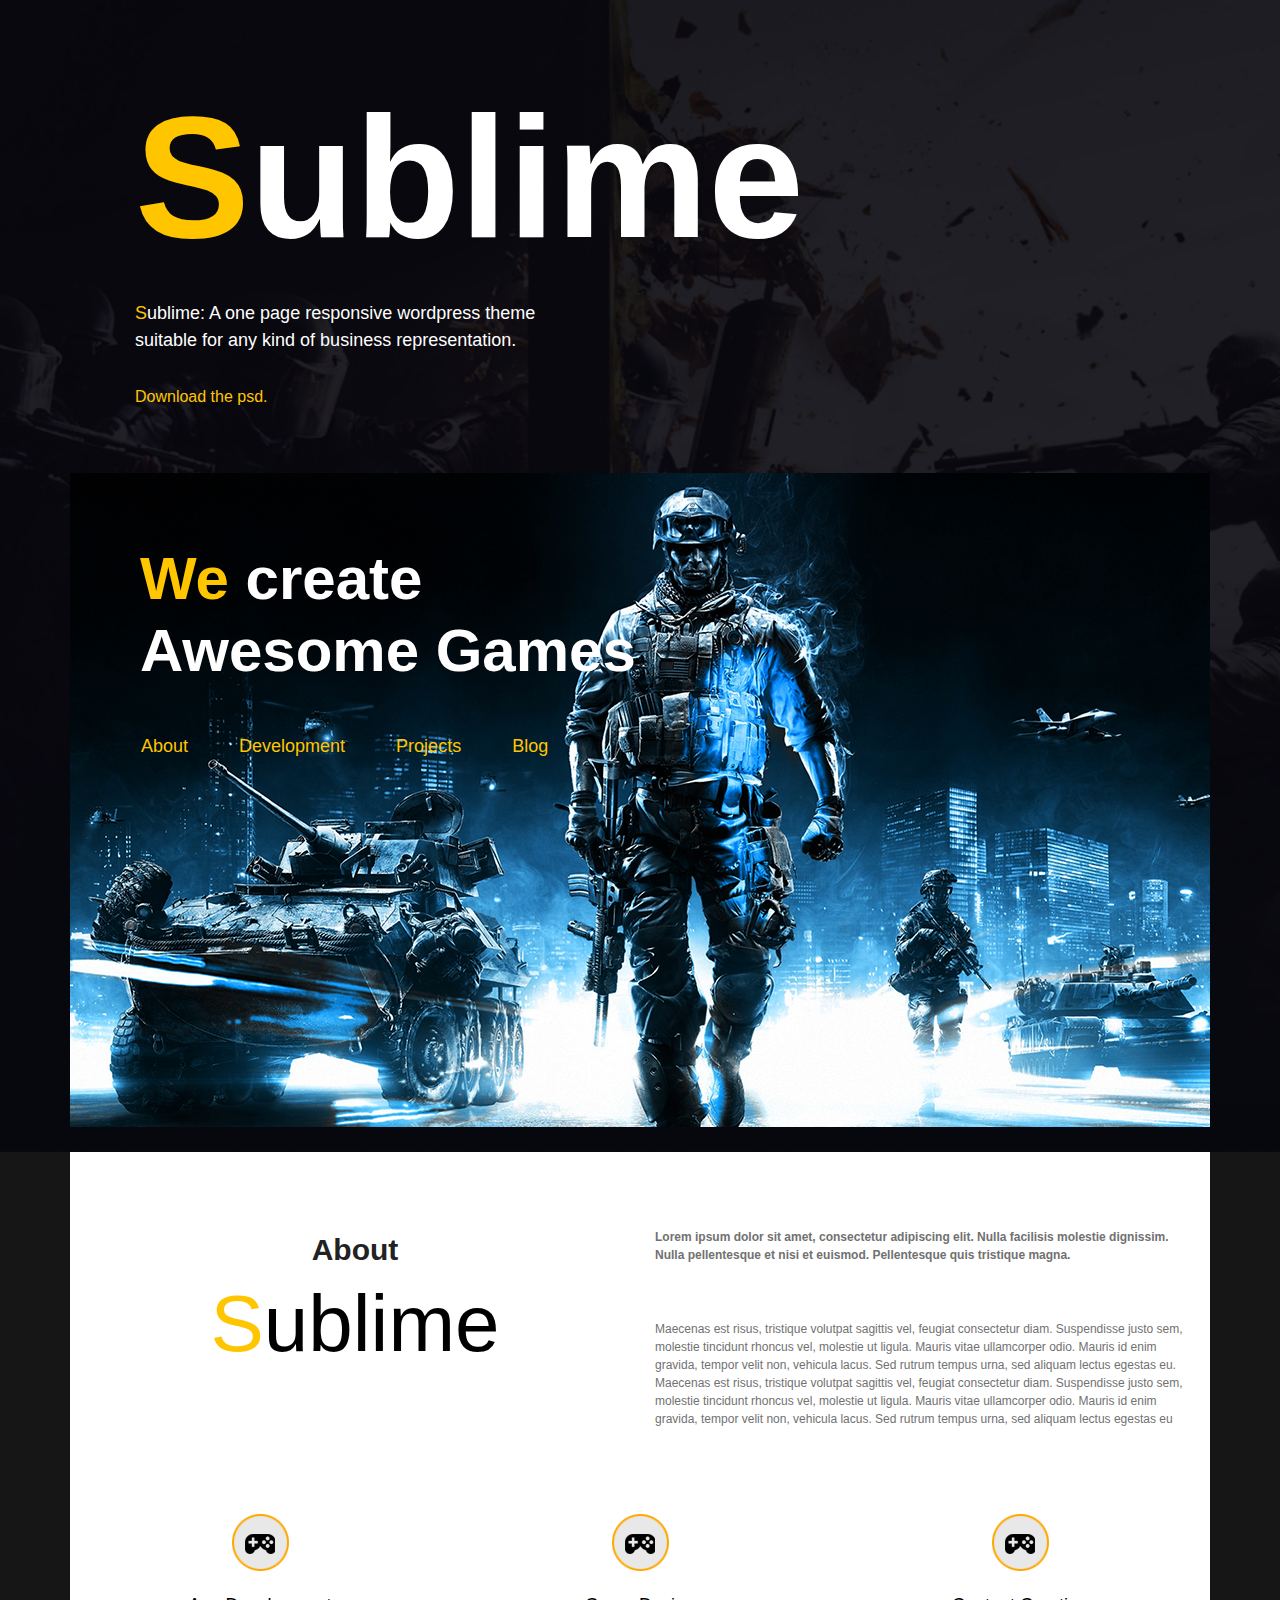
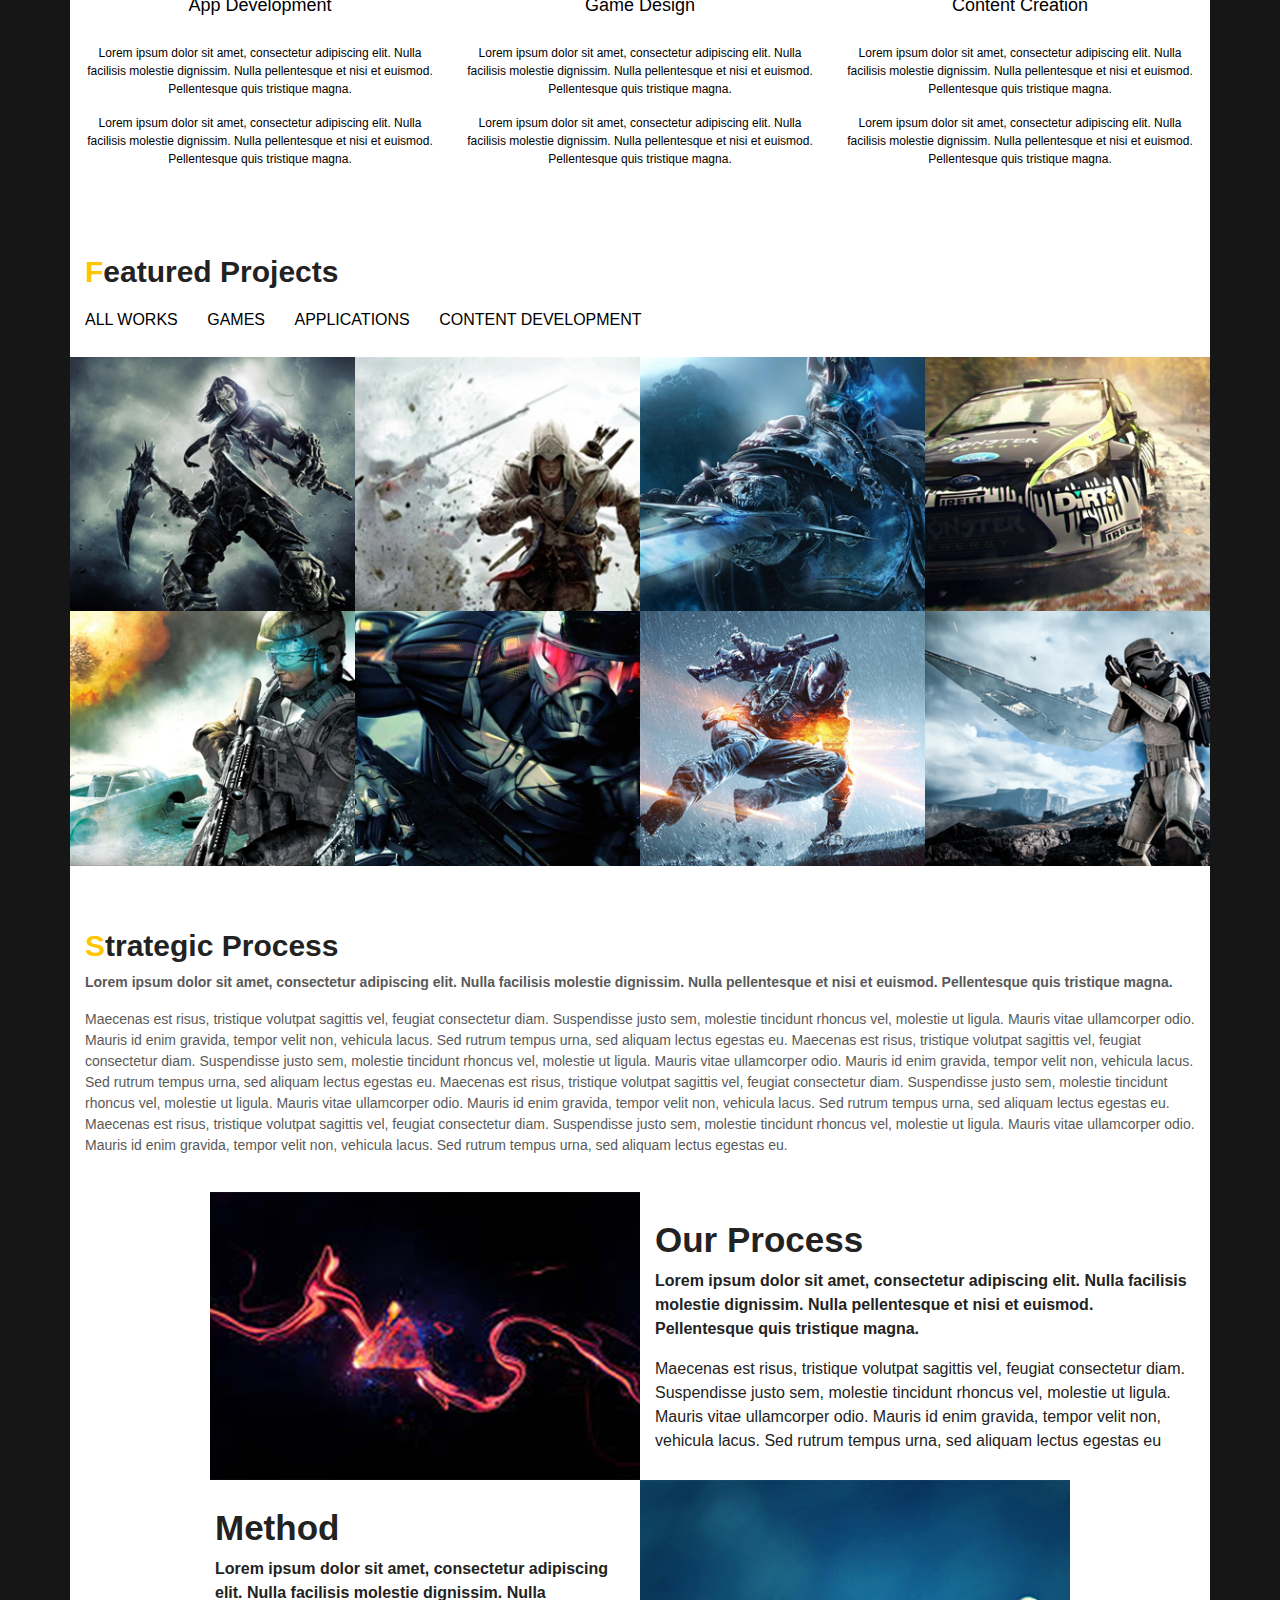
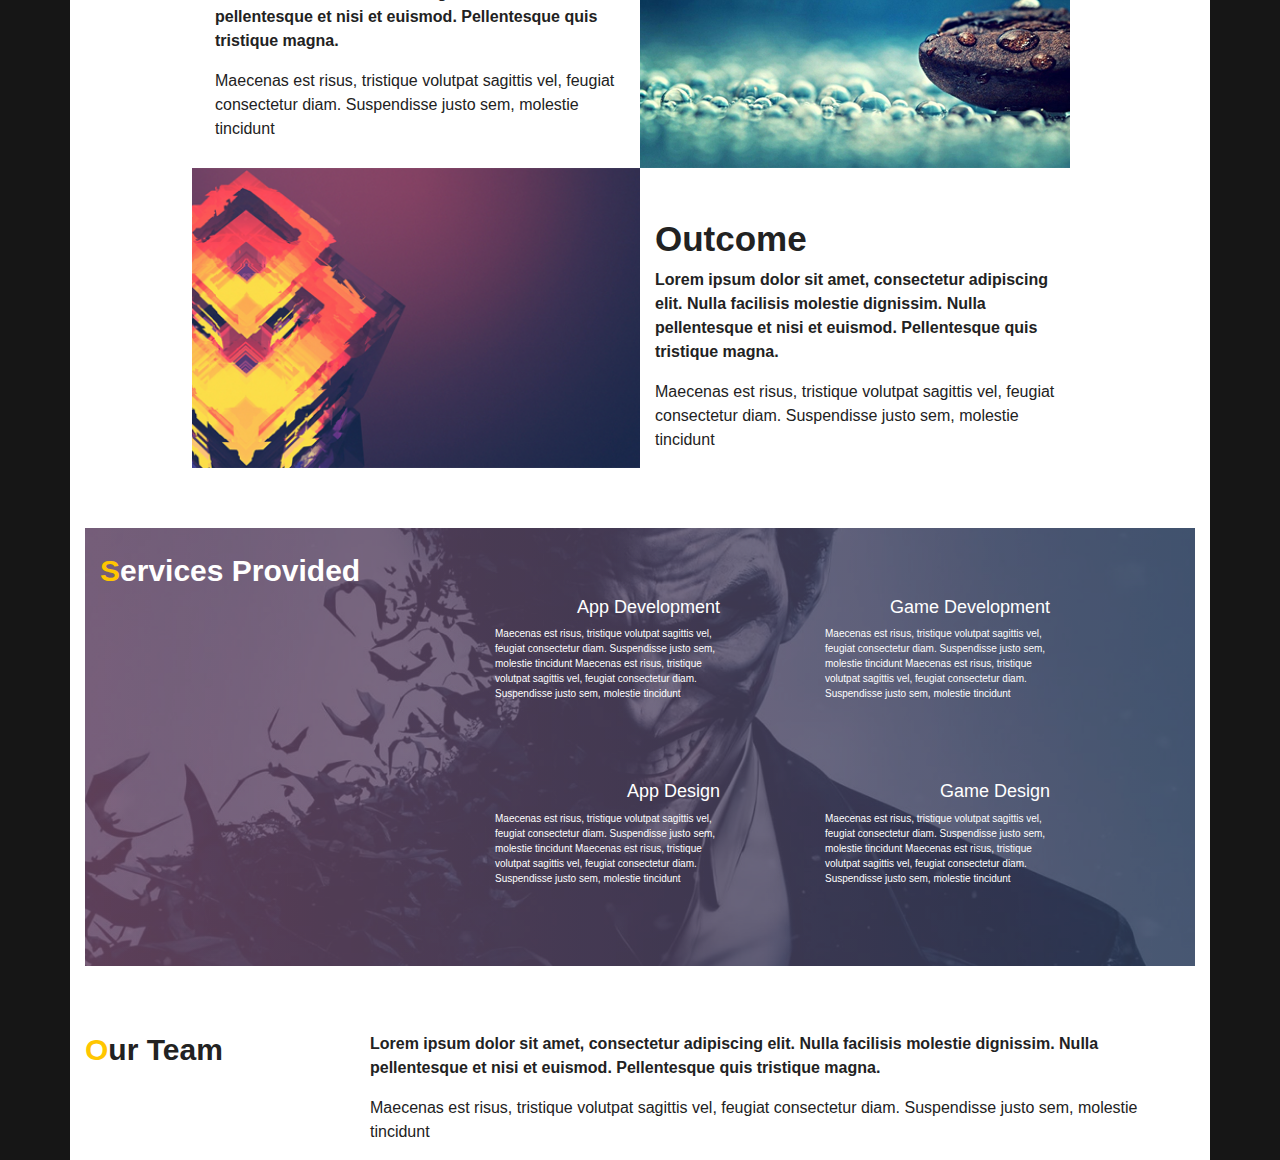
<file: html/index.html>
<!DOCTYPE html>
<html lang="en">

<head>
  <meta charset="UTF-8">
  <meta name="viewport" content="width=device-width, initial-scale=1.0">
  <meta http-equiv="X-UA-Compatible" content="ie=edge">
  <title>Document</title>
  <meta name="viewport" content="width=device-width, initial-scale=1, shrink-to-fit=no">
  <link rel="stylesheet" href="https://stackpath.bootstrapcdn.com/bootstrap/4.3.1/css/bootstrap.min.css"
    integrity="sha384-ggOyR0iXCbMQv3Xipma34MD+dH/1fQ784/j6cY/iJTQUOhcWr7x9JvoRxT2MZw1T" crossorigin="anonymous">
  <link rel="stylesheet" href="../css/style.css">
</head>

<body>
  <div class="wrapper">
    <div class="container header">
      <div class="row">
        <div class="col col-ld-12 col-md-12 col-sm-12">
          <H1><span>S</span>ublime </H1>
        </div>
        <div class="col col-ld-12 col-md-12 col-sm-12">
          <p><span>S</span>ublime: A one page responsive wordpress theme<br>
            suitable for any kind of business representation.</p>
        </div>
        <div class="col col-ld-12 col-md-12 col-sm-12">
          <span>Download the psd.</span>
        </div>
      </div>
    </div>
    <div class="container menu">
      <div class="row">
        <div class="col col-ld-12 col-md-12 col-sm-12">
          <h3><span>We</span> create <br />
            Awesome Games</h3>
        </div>
        <div class="col col-ld-12 col-md-12 col-sm-12 link">
          <ul class="nav">
            <li class="nav-item">
              <a class="nav-link" href="#">About</a>
            </li>
            <li class="nav-item">
              <a class="nav-link" href="#">Development</a>
            </li>
            <li class="nav-item">
              <a class="nav-link" href="#">Projects</a>
            </li>
            <li class="nav-item">
              <a class="nav-link" href="#">Blog</a>
            </li>
          </ul>
        </div>
      </div>
    </div>
  </div>
  <div class="mainSections container-fluid">
    <div class="bgSection container">
      <div class="about">
        <div class="row">
          <div class="col col-md-6 sublime">
            <h4>About</h4>
            <h2><span>S</span>ublime</h2>
          </div>
          <div class="col col-md-6 sublime">
            <p><b>Lorem ipsum dolor sit amet, consectetur adipiscing elit.
                Nulla facilisis molestie dignissim. Nulla pellentesque et nisi et euismod.
                Pellentesque quis tristique magna.</b></p>
            <p>Maecenas est risus, tristique volutpat sagittis vel, feugiat consectetur diam.
              Suspendisse justo sem, molestie tincidunt rhoncus vel, molestie ut ligula.
              Mauris vitae ullamcorper odio. Mauris id enim gravida, tempor velit non, vehicula lacus.
              Sed rutrum tempus urna, sed aliquam lectus egestas eu.
              Maecenas est risus, tristique volutpat sagittis vel, feugiat consectetur diam.
              Suspendisse justo sem, molestie tincidunt rhoncus vel, molestie ut ligula.
              Mauris vitae ullamcorper odio. Mauris id enim gravida, tempor velit non, vehicula lacus.
              Sed rutrum tempus urna, sed aliquam lectus egestas eu</p>
          </div>
        </div>
      </div>
      <div class="cards">
        <div class="row">
          <div class="col col-md-4"><img src="../img/2-layers.png" alt="">
            <h5>App Development</h5>
            <p>Lorem ipsum dolor sit amet, consectetur adipiscing elit.
              Nulla facilisis molestie dignissim. Nulla pellentesque et nisi et euismod.
              Pellentesque quis tristique magna.</p>
            <p>Lorem ipsum dolor sit amet, consectetur adipiscing elit.
              Nulla facilisis molestie dignissim. Nulla pellentesque et nisi et euismod.
              Pellentesque quis tristique magna.</p>
          </div>
          <div class="col col-md-4"><img src="../img/2-layers.png" alt="">
            <h5>Game Design</h5>
            <p>Lorem ipsum dolor sit amet, consectetur adipiscing elit.
              Nulla facilisis molestie dignissim. Nulla pellentesque et nisi et euismod.
              Pellentesque quis tristique magna.</p>
            <p>Lorem ipsum dolor sit amet, consectetur adipiscing elit.
              Nulla facilisis molestie dignissim. Nulla pellentesque et nisi et euismod.
              Pellentesque quis tristique magna.</p>
          </div>
          <div class="col col-md-4"><img src="../img/2-layers.png" alt="">
            <h5>Content Creation</h5>
            <p>Lorem ipsum dolor sit amet, consectetur adipiscing elit.
              Nulla facilisis molestie dignissim. Nulla pellentesque et nisi et euismod.
              Pellentesque quis tristique magna.</p>
            <p>Lorem ipsum dolor sit amet, consectetur adipiscing elit.
              Nulla facilisis molestie dignissim. Nulla pellentesque et nisi et euismod.
              Pellentesque quis tristique magna.</p>
          </div>
        </div>
      </div>
      <div class="feature">
        <div class="row">
          <div class="col">
            <h4><span>F</span>eatured Projects</h4>
            <a href="#">ALL WORKS</a>
            <a href="#">GAMES </a>
            <a href="#">APPLICATIONS</a>
            <a href="#">CONTENT DEVELOPMENT</a>
          </div>
        </div>
      </div>
      <div class="project">
        <div class="row">
          <div class="col col-lg-3 col-md-3"><img src="../img/Layer_10.png" alt=""></div>
          <div class="col col-lg-3 col-md-3"><img src="../img/Layer_11.png" alt="Assasin"></div>
          <div class="col col-lg-3 col-md-3"><img src="../img/Layer_12.png" alt="lich"></div>
          <div class="col col-lg-3 col-md-3"><img src="../img/Layer_13.png" alt="dirt3"></div>
          <div class="col col-lg-3 col-md-3"><img src="../img/Layer_14.png" alt=""></div>
          <div class="col col-lg-3 col-md-3"><img src="../img/Layer_15.png" alt=""></div>
          <div class="col col-lg-3 col-md-3"><img src="../img/Layer_16.png" alt=""></div>
          <div class="col col-lg-3 col-md-3"><img src="../img/Layer_17.png" alt="StarWars"></div>
        </div>
      </div>

      <div class="process">
        <div class="row">
          <div class="col col-lg-12 col-md-12">
            <h4><span>S</span>trategic Process</h4>
          </div>
          <div class="col col-lg-12 col-md-12">
            <p>
              <b>Lorem ipsum dolor sit amet, consectetur adipiscing elit.
                Nulla facilisis molestie dignissim. Nulla pellentesque et nisi et euismod.
                Pellentesque quis tristique magna.</b>
            </p>
            <p>
              Maecenas est risus, tristique volutpat sagittis vel, feugiat consectetur diam. Suspendisse justo sem,
              molestie tincidunt rhoncus vel, molestie ut ligula. Mauris vitae ullamcorper odio. Mauris id enim gravida,
              tempor velit non, vehicula lacus. Sed rutrum tempus urna, sed aliquam lectus egestas eu. Maecenas est
              risus, tristique volutpat sagittis vel, feugiat consectetur diam. Suspendisse justo sem, molestie
              tincidunt rhoncus vel, molestie ut ligula. Mauris vitae ullamcorper odio. Mauris id enim gravida, tempor
              velit non, vehicula lacus. Sed rutrum tempus urna, sed aliquam lectus egestas eu. Maecenas est risus,
              tristique volutpat sagittis vel, feugiat consectetur diam. Suspendisse justo sem, molestie tincidunt
              rhoncus vel, molestie ut ligula. Mauris vitae ullamcorper odio. Mauris id enim gravida, tempor velit non,
              vehicula lacus. Sed rutrum tempus urna, sed aliquam lectus egestas eu. Maecenas est risus, tristique
              volutpat sagittis vel, feugiat consectetur diam. Suspendisse justo sem, molestie tincidunt rhoncus vel,
              molestie ut ligula. Mauris vitae ullamcorper odio. Mauris id enim gravida, tempor velit non, vehicula
              lacus. Sed rutrum tempus urna, sed aliquam lectus egestas eu.
            </p>
          </div>
        </div>
      </div>
      <div class="stratery">
        <div class="row">
          <div class="col col-lg-6 col-md-12 block">
            <img src="../img/Layer_22.png" alt="">
          </div>
          <div class="col col-lg-6 col-md-12">
            <h4>Our Process</h4>
            <p>
              <b>Lorem ipsum dolor sit amet, consectetur adipiscing elit. Nulla facilisis molestie dignissim. Nulla
                pellentesque et nisi et euismod. Pellentesque quis tristique magna.</b>
            </p>
            <p>
              Maecenas est risus, tristique volutpat sagittis vel, feugiat consectetur diam. Suspendisse justo sem,
              molestie tincidunt rhoncus vel, molestie ut ligula. Mauris vitae ullamcorper odio. Mauris id enim gravida,
              tempor velit non, vehicula lacus. Sed rutrum tempus urna, sed aliquam lectus egestas eu
            </p>
          </div>
          <div class="col col-lg-6 col-md-12 aside">
            <h4>
              Method
            </h4>
            <p>
              <b>Lorem ipsum dolor sit amet, consectetur adipiscing elit. Nulla facilisis molestie dignissim. Nulla
                pellentesque et nisi et euismod. Pellentesque quis tristique magna.</b>
            </p>
            <p>
              Maecenas est risus, tristique volutpat sagittis vel, feugiat consectetur diam. Suspendisse justo sem,
              molestie tincidunt
            </p>
          </div>
          <div class="col col-lg-6 col-md-12 picture">
            <img src="../img/Layer_23.png" alt="">
          </div>
          <div class="col col-lg-6 col-md-12 block">
            <img src="../img/Layer_24.png" alt="">
          </div>
          <div class="col col-lg-6 col-md-12 desk">
            <h4>
              Outcome
            </h4>
            <p>
              <b>Lorem ipsum dolor sit amet, consectetur adipiscing elit. Nulla facilisis molestie dignissim. Nulla
                pellentesque et nisi et euismod. Pellentesque quis tristique magna.</b>
            </p>
            <p>
              Maecenas est risus, tristique volutpat sagittis vel, feugiat consectetur diam. Suspendisse justo sem,
              molestie tincidunt
            </p>
          </div>
        </div>
      </div>
      <div class="ServicesProvided">
          <div class="col-12">
             <h4><span>S</span>ervices Provided</h4>
          </div>
          <div class="row">
            <div class="col col-md-7">
              <h5>
                  App Development
              </h5>
              <p>
                  Maecenas est risus, tristique volutpat sagittis vel, feugiat consectetur diam. Suspendisse justo sem, molestie tincidunt  Maecenas est risus, tristique volutpat sagittis vel, feugiat consectetur diam. Suspendisse justo sem, molestie tincidunt 
              </p>
            </div>
            <div class="col col-md-5">
                <h5>
                    Game Development
                </h5>
                <p>
                    Maecenas est risus, tristique volutpat sagittis vel, feugiat consectetur diam. Suspendisse justo sem, molestie tincidunt  Maecenas est risus, tristique volutpat sagittis vel, feugiat consectetur diam. Suspendisse justo sem, molestie tincidunt 
                </p>
            </div>

            

        </div>
        <div class="row">
            <div class="col col-md-7">
                <h5>
                    App Design
                </h5>
                <p>
                    Maecenas est risus, tristique volutpat sagittis vel, feugiat consectetur diam. Suspendisse justo sem, molestie tincidunt  Maecenas est risus, tristique volutpat sagittis vel, feugiat consectetur diam. Suspendisse justo sem, molestie tincidunt 
                </p>
            </div>
            <div class="col col-md-5">
                <h5>
                    Game Design
                </h5>
                <p>
                    Maecenas est risus, tristique volutpat sagittis vel, feugiat consectetur diam. Suspendisse justo sem, molestie tincidunt  Maecenas est risus, tristique volutpat sagittis vel, feugiat consectetur diam. Suspendisse justo sem, molestie tincidunt 
                </p>
            </div>
            
        </div>
      </div>
      <div class="ourTeam">
        <div class="row">
          <div class="col-3">
            <h4><span>O</span>ur Team</h4>
          </div>
          <div class="col-9">
            <p><b>Lorem ipsum dolor sit amet, consectetur adipiscing elit. Nulla facilisis molestie dignissim. Nulla pellentesque et nisi et euismod. Pellentesque quis tristique magna.
            </b></p>
            <p>Maecenas est risus, tristique volutpat sagittis vel, feugiat consectetur diam. Suspendisse justo sem, molestie tincidunt </p>
          </div>
          <div class="col">

          </div>
        </div>
      </div>



    </div>
  </div>


  <script src="https://code.jquery.com/jquery-3.3.1.slim.min.js"
    integrity="sha384-q8i/X+965DzO0rT7abK41JStQIAqVgRVzpbzo5smXKp4YfRvH+8abtTE1Pi6jizo" crossorigin="anonymous">
  </script>
  <script src="https://cdnjs.cloudflare.com/ajax/libs/popper.js/1.14.7/umd/popper.min.js"
    integrity="sha384-UO2eT0CpHqdSJQ6hJty5KVphtPhzWj9WO1clHTMGa3JDZwrnQq4sF86dIHNDz0W1" crossorigin="anonymous">
  </script>
  <script src="https://stackpath.bootstrapcdn.com/bootstrap/4.3.1/js/bootstrap.min.js"
    integrity="sha384-JjSmVgyd0p3pXB1rRibZUAYoIIy6OrQ6VrjIEaFf/nJGzIxFDsf4x0xIM+B07jRM" crossorigin="anonymous">
  </script>
</body>

</html>
</file>
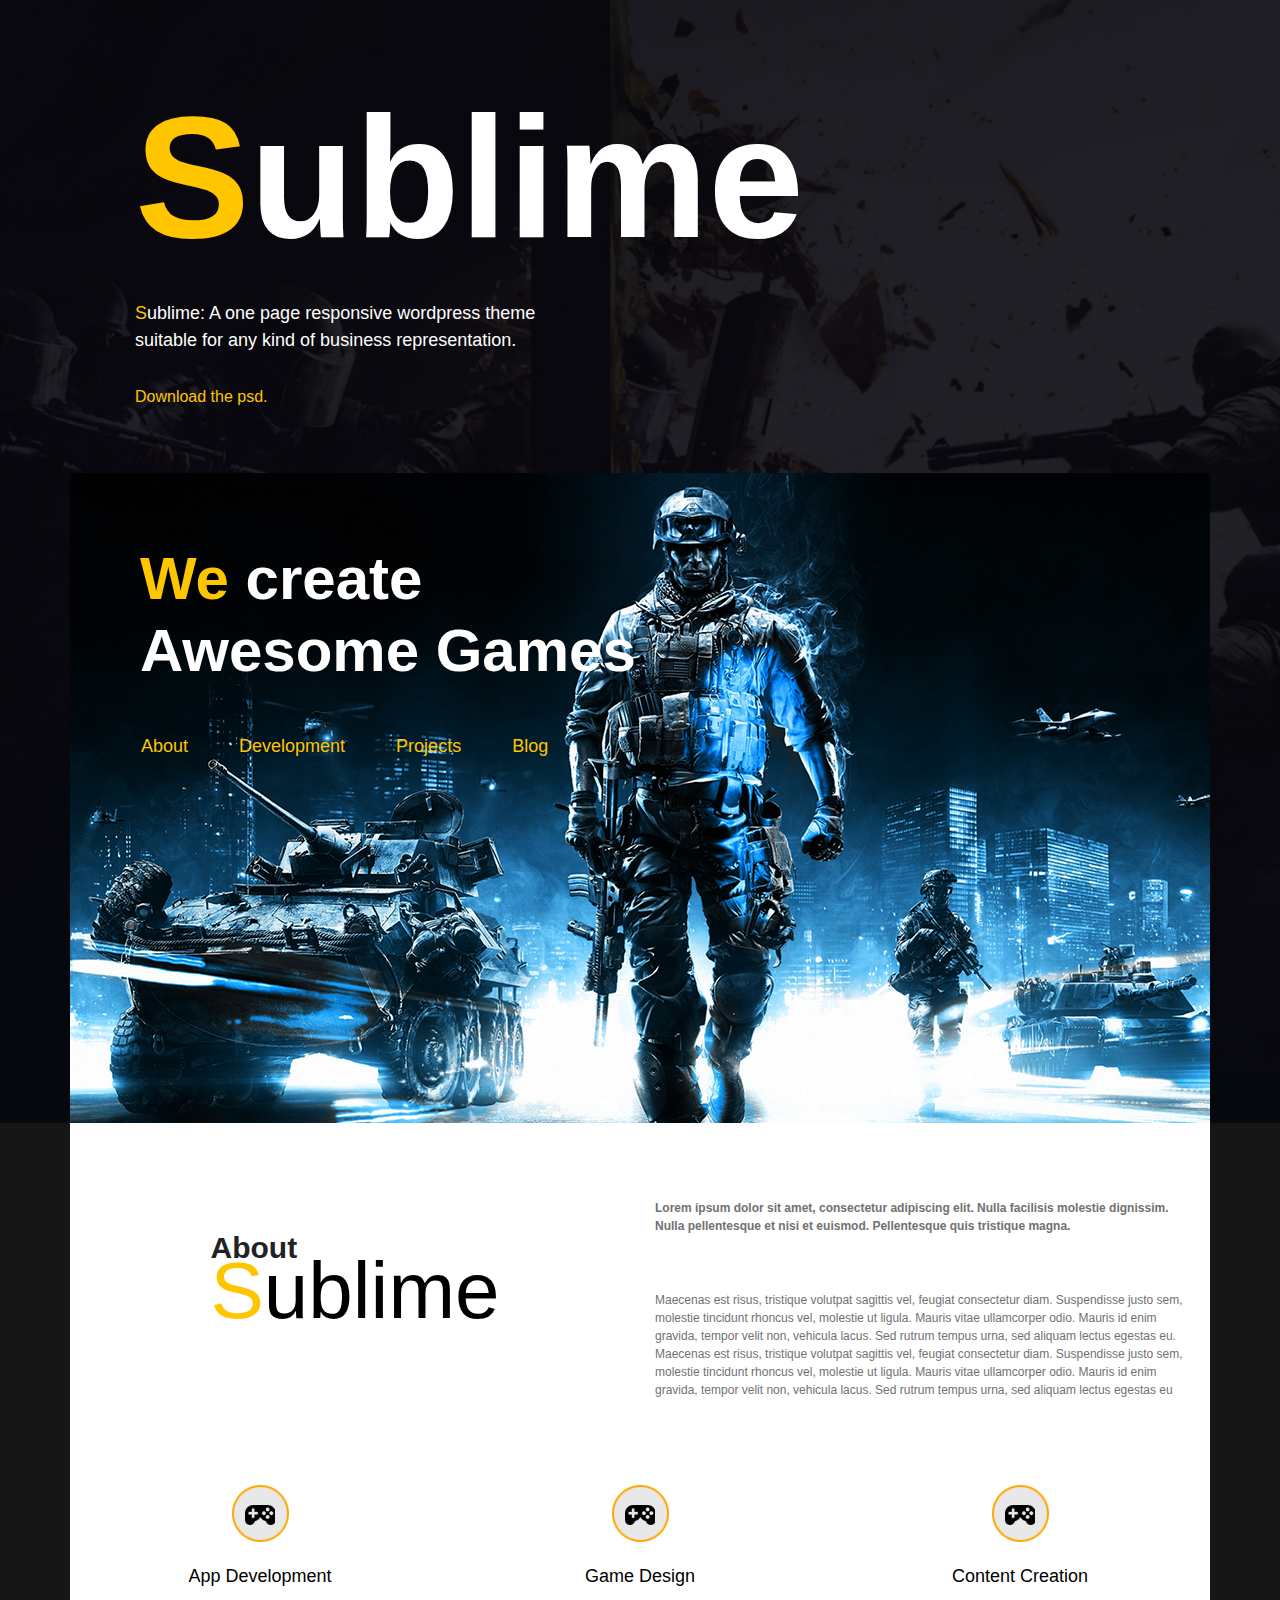
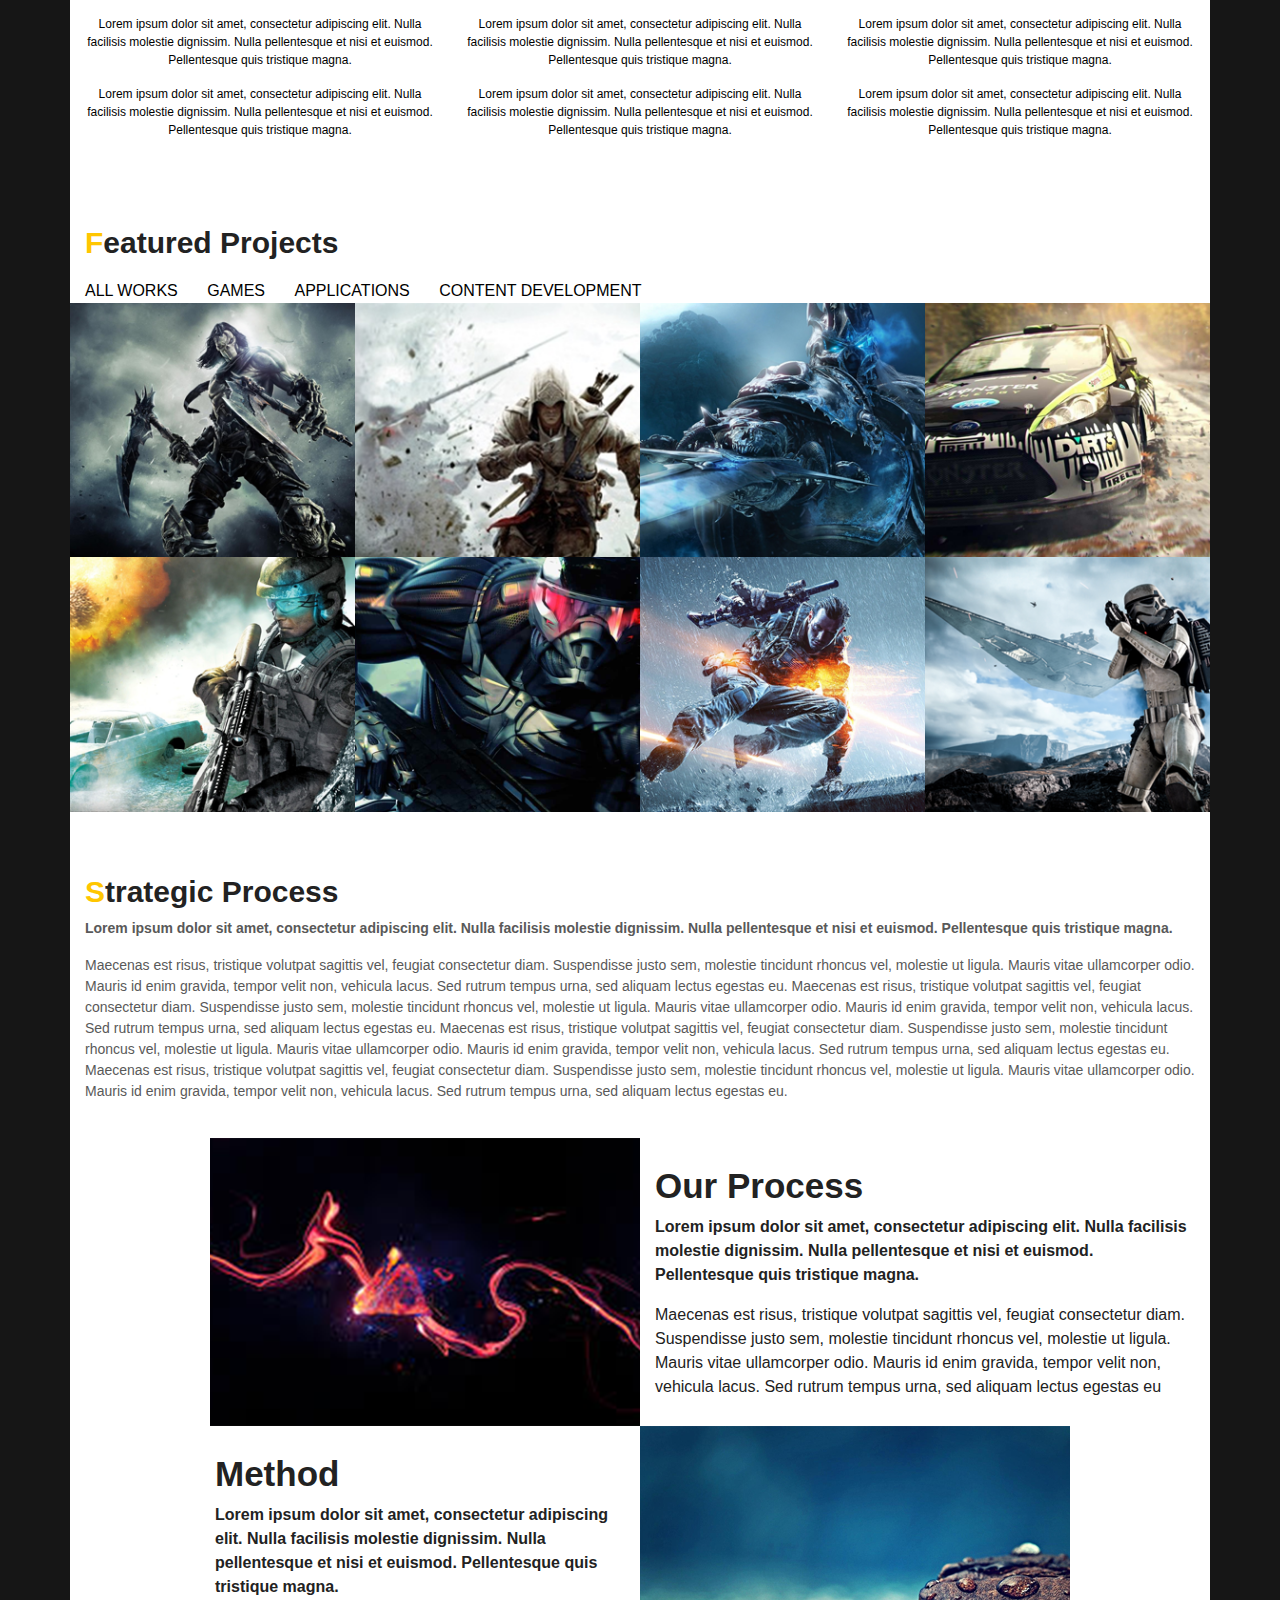
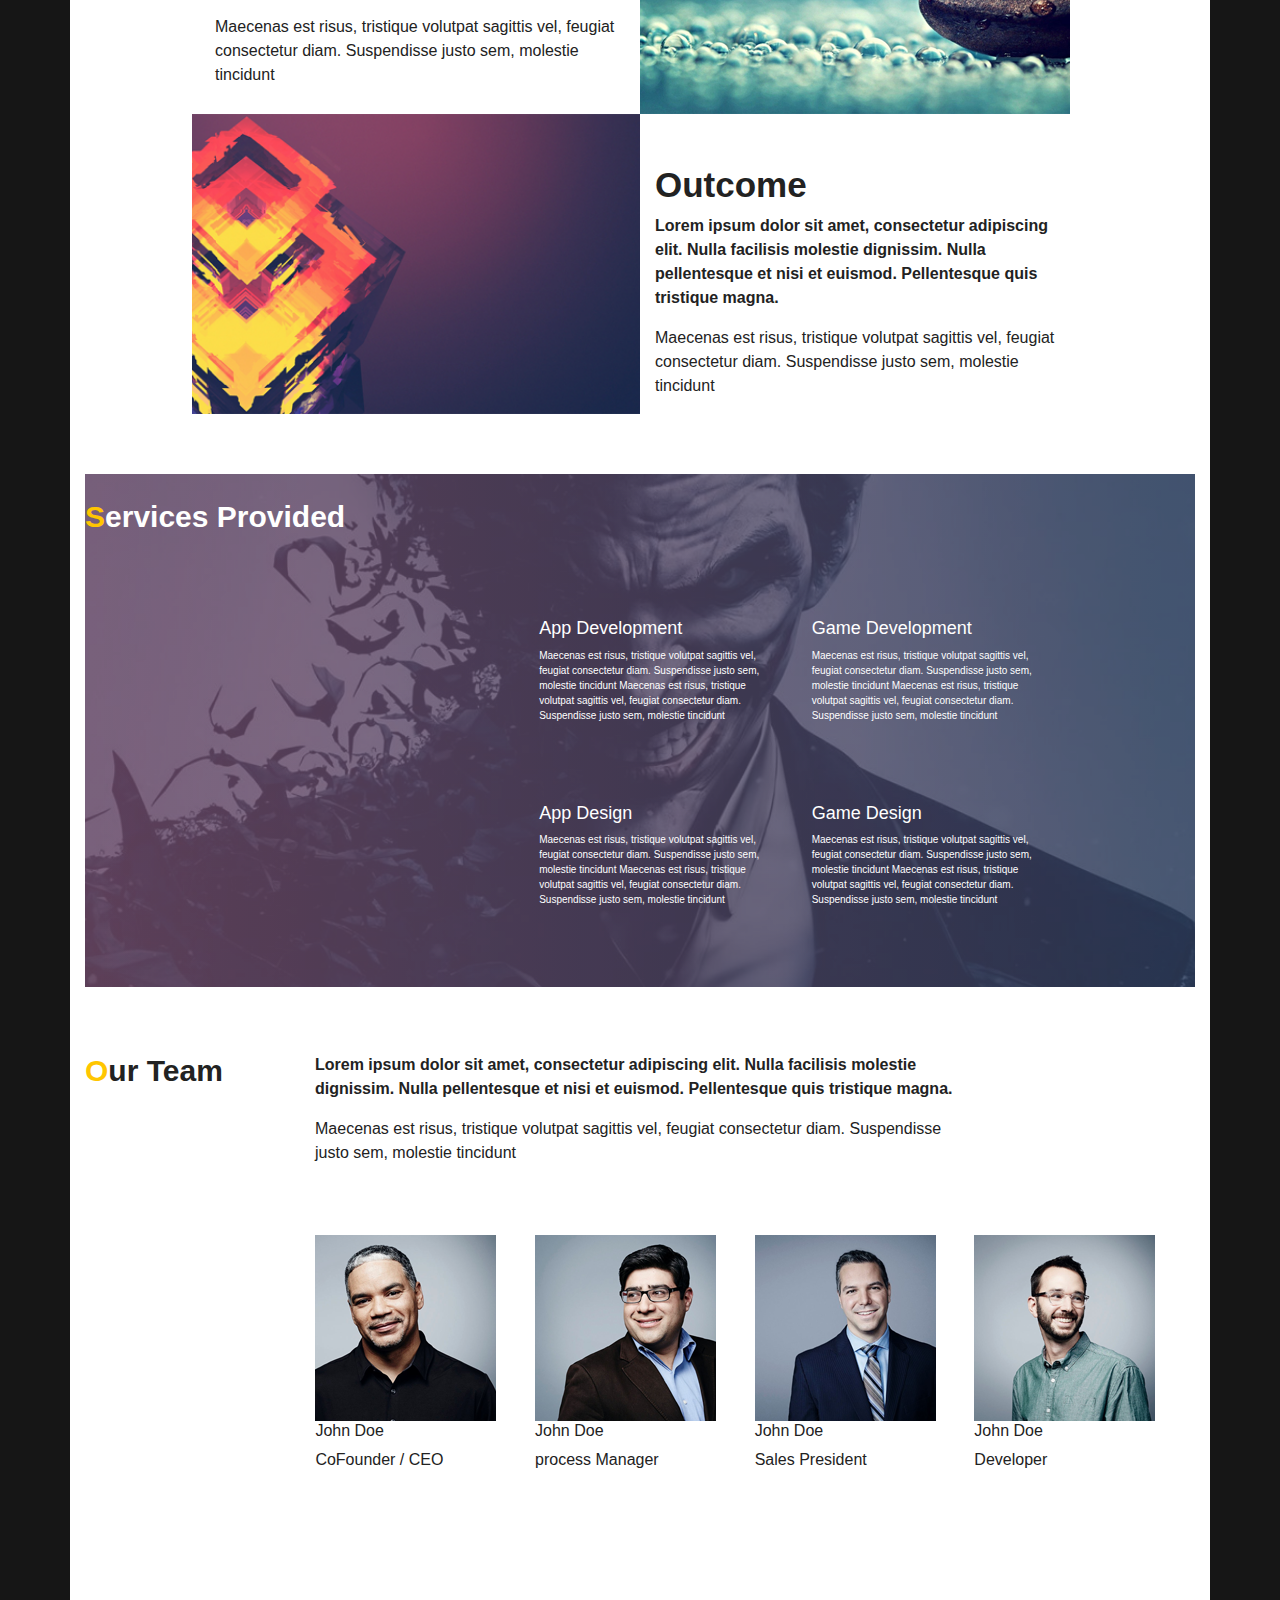
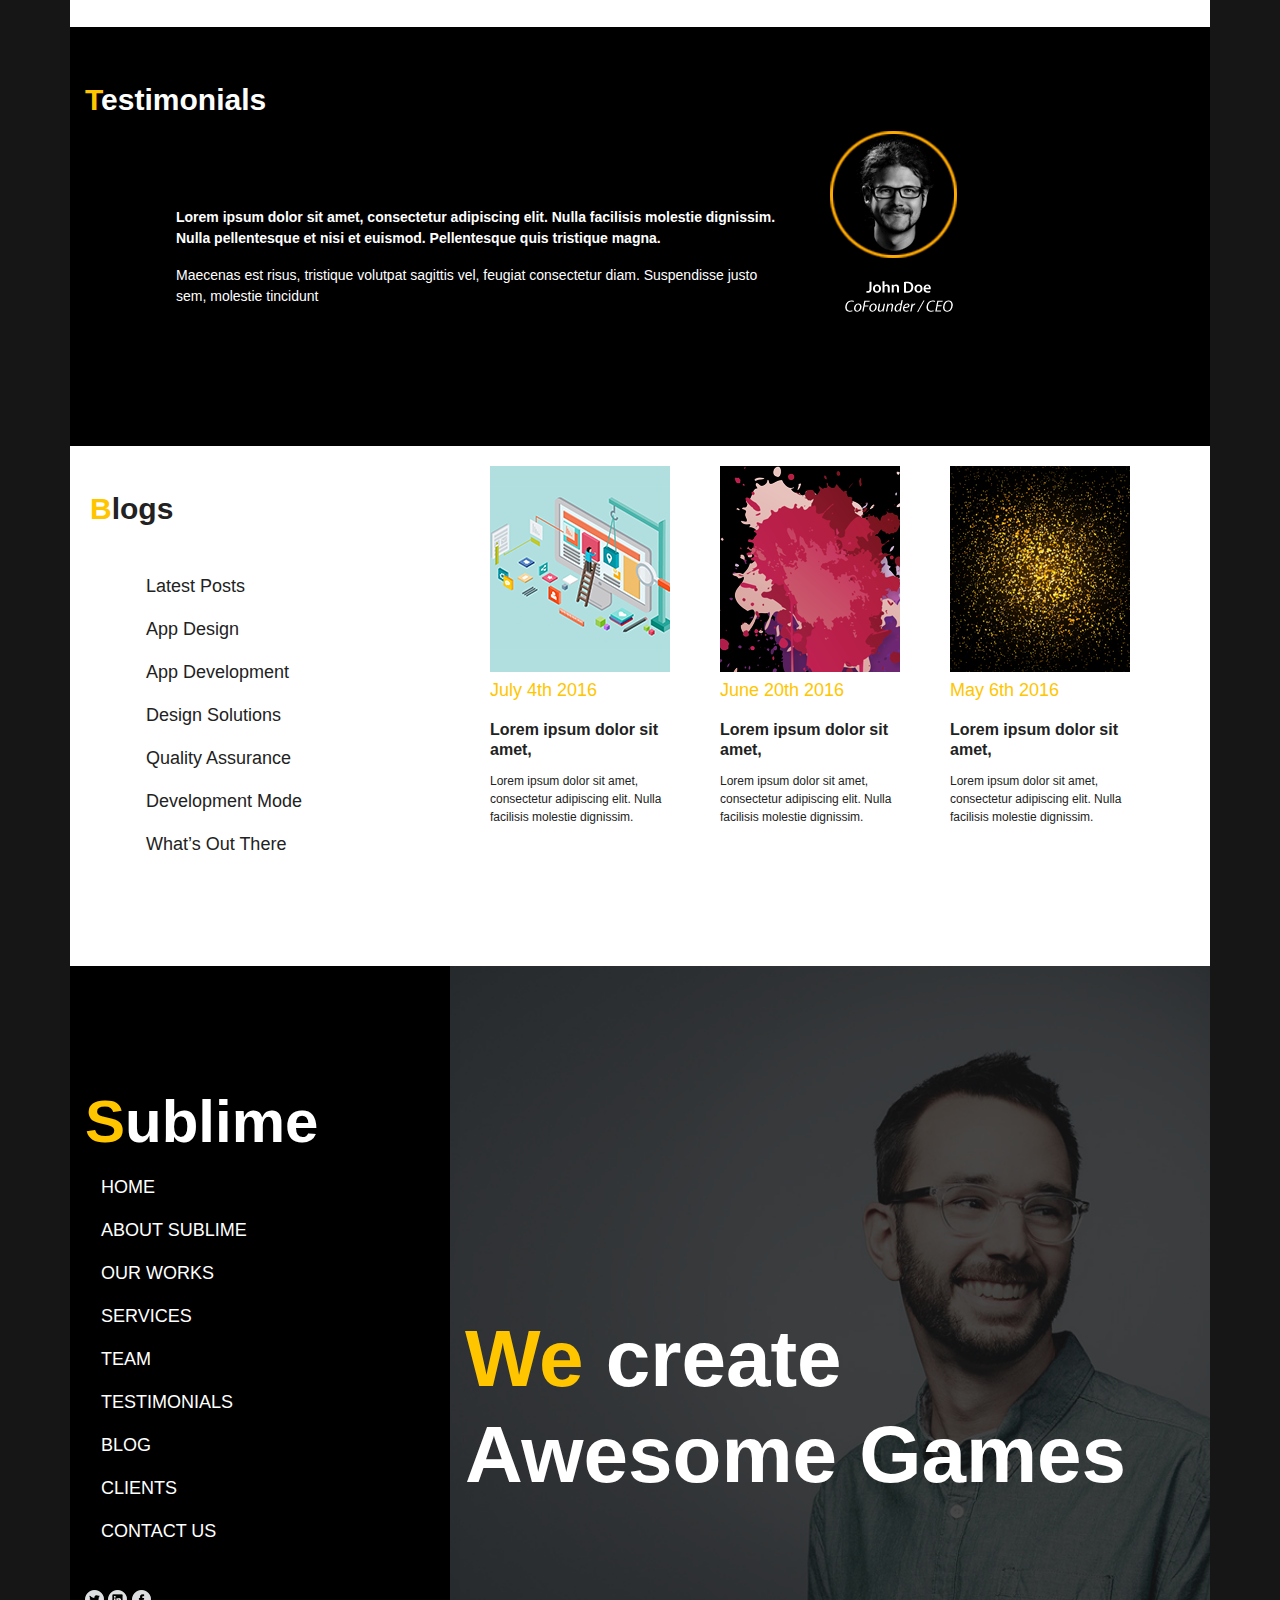
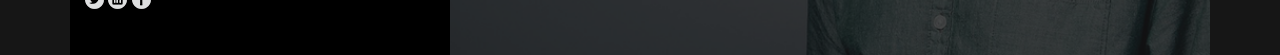
<file: igrovoiwebsite/html/index.html>
<!DOCTYPE html>
<html lang="en">

<head>
  <meta charset="UTF-8">
  <meta name="viewport" content="width=device-width, initial-scale=1.0">
  <meta http-equiv="X-UA-Compatible" content="ie=edge">
  <title>Document</title>
  <meta name="viewport" content="width=device-width, initial-scale=1, shrink-to-fit=no">
  <link rel="stylesheet" href="https://stackpath.bootstrapcdn.com/bootstrap/4.3.1/css/bootstrap.min.css"
    integrity="sha384-ggOyR0iXCbMQv3Xipma34MD+dH/1fQ784/j6cY/iJTQUOhcWr7x9JvoRxT2MZw1T" crossorigin="anonymous">
  <link rel="stylesheet" href="../css/style.css">
</head>

<body>
  <div class="wrapper">
    <div class="container" id="header">
      <div class="row">
        <div class="col col-ld-12 col-md-12 col-sm-12">
          <H1><span>S</span>ublime </H1>
        </div>
        <div class="col col-ld-12 col-md-12 col-sm-12">
          <p><span>S</span>ublime: A one page responsive wordpress theme<br>
            suitable for any kind of business representation.</p>
        </div>
        <div class="col col-ld-12 col-md-12 col-sm-12">
          <span>Download the psd.</span>
        </div>
      </div>
    </div>
    <div class="container menu">
      <div class="row">
        <div class="col col-ld-12 col-md-12 col-sm-12">
          <h3><span>We</span> create <br />
            Awesome Games</h3>
        </div>
        <div class="col col-ld-12 col-md-12 col-sm-12 link">
          <ul class="nav">
            <li class="nav-item">
              <a class="nav-link" href="#">About</a>
            </li>
            <li class="nav-item">
              <a class="nav-link" href="#">Development</a>
            </li>
            <li class="nav-item">
              <a class="nav-link" href="#">Projects</a>
            </li>
            <li class="nav-item">
              <a class="nav-link" href="#">Blog</a>
            </li>
          </ul>
        </div>
      </div>
    </div>
  </div>
  <div class="mainSections container-fluid">
    <div class="bgSection container">
      <div class="row" id="about">
        <div class="col col-md-6 sublime">
          <div>
            <h4>About</h4>
            <h2>Sublime</h2>
          </div>
        </div>
        <div class="col col-md-6 sublime">
          <p><b>Lorem ipsum dolor sit amet, consectetur adipiscing elit.
              Nulla facilisis molestie dignissim. Nulla pellentesque et nisi et euismod.
              Pellentesque quis tristique magna.</b></p>
          <p>Maecenas est risus, tristique volutpat sagittis vel, feugiat consectetur diam.
            Suspendisse justo sem, molestie tincidunt rhoncus vel, molestie ut ligula.
            Mauris vitae ullamcorper odio. Mauris id enim gravida, tempor velit non, vehicula lacus.
            Sed rutrum tempus urna, sed aliquam lectus egestas eu.
            Maecenas est risus, tristique volutpat sagittis vel, feugiat consectetur diam.
            Suspendisse justo sem, molestie tincidunt rhoncus vel, molestie ut ligula.
            Mauris vitae ullamcorper odio. Mauris id enim gravida, tempor velit non, vehicula lacus.
            Sed rutrum tempus urna, sed aliquam lectus egestas eu</p>
        </div>
      </div>
      <div class="row cards">
        <div class="col col-md-4"><img src="../img/2-layers.png" alt="">
          <h5>App Development</h5>
          <p>Lorem ipsum dolor sit amet, consectetur adipiscing elit.
            Nulla facilisis molestie dignissim. Nulla pellentesque et nisi et euismod.
            Pellentesque quis tristique magna.</p>
          <p>Lorem ipsum dolor sit amet, consectetur adipiscing elit.
            Nulla facilisis molestie dignissim. Nulla pellentesque et nisi et euismod.
            Pellentesque quis tristique magna.</p>
        </div>
        <div class="col col-md-4"><img src="../img/2-layers.png" alt="">
          <h5>Game Design</h5>
          <p>Lorem ipsum dolor sit amet, consectetur adipiscing elit.
            Nulla facilisis molestie dignissim. Nulla pellentesque et nisi et euismod.
            Pellentesque quis tristique magna.</p>
          <p>Lorem ipsum dolor sit amet, consectetur adipiscing elit.
            Nulla facilisis molestie dignissim. Nulla pellentesque et nisi et euismod.
            Pellentesque quis tristique magna.</p>
        </div>
        <div class="col col-md-4"><img src="../img/2-layers.png" alt="">
          <h5>Content Creation</h5>
          <p>Lorem ipsum dolor sit amet, consectetur adipiscing elit.
            Nulla facilisis molestie dignissim. Nulla pellentesque et nisi et euismod.
            Pellentesque quis tristique magna.</p>
          <p>Lorem ipsum dolor sit amet, consectetur adipiscing elit.
            Nulla facilisis molestie dignissim. Nulla pellentesque et nisi et euismod.
            Pellentesque quis tristique magna.</p>
        </div>
      </div>
      <div class="row" id="feature">
        <div class="col">
          <h4><span>F</span>eatured Projects</h4>
          <a href="#">ALL WORKS</a>
          <a href="#">GAMES </a>
          <a href="#">APPLICATIONS</a>
          <a href="#">CONTENT DEVELOPMENT</a>
        </div>
      </div>
      <div class="row project">
        <div class="col col-lg-3 col-md-3"><img src="../img/Layer_10.png" alt=""></div>
        <div class="col col-lg-3 col-md-3"><img src="../img/Layer_11.png" alt="Assasin"></div>
        <div class="col col-lg-3 col-md-3"><img src="../img/Layer_12.png" alt="lich"></div>
        <div class="col col-lg-3 col-md-3"><img src="../img/Layer_13.png" alt="dirt3"></div>
        <div class="col col-lg-3 col-md-3"><img src="../img/Layer_14.png" alt=""></div>
        <div class="col col-lg-3 col-md-3"><img src="../img/Layer_15.png" alt=""></div>
        <div class="col col-lg-3 col-md-3"><img src="../img/Layer_16.png" alt=""></div>
        <div class="col col-lg-3 col-md-3"><img src="../img/Layer_17.png" alt="StarWars"></div>
      </div>
      <div class="row" id="process">
        <div class="col col-lg-12 col-md-12">
          <h4><span>S</span>trategic Process</h4>
        </div>
        <div class="col col-lg-12 col-md-12">
          <p>
            <b>Lorem ipsum dolor sit amet, consectetur adipiscing elit.
              Nulla facilisis molestie dignissim. Nulla pellentesque et nisi et euismod.
              Pellentesque quis tristique magna.</b>
          </p>
          <p>
            Maecenas est risus, tristique volutpat sagittis vel, feugiat consectetur diam. Suspendisse justo sem,
            molestie tincidunt rhoncus vel, molestie ut ligula. Mauris vitae ullamcorper odio. Mauris id enim gravida,
            tempor velit non, vehicula lacus. Sed rutrum tempus urna, sed aliquam lectus egestas eu. Maecenas est
            risus, tristique volutpat sagittis vel, feugiat consectetur diam. Suspendisse justo sem, molestie
            tincidunt rhoncus vel, molestie ut ligula. Mauris vitae ullamcorper odio. Mauris id enim gravida, tempor
            velit non, vehicula lacus. Sed rutrum tempus urna, sed aliquam lectus egestas eu. Maecenas est risus,
            tristique volutpat sagittis vel, feugiat consectetur diam. Suspendisse justo sem, molestie tincidunt
            rhoncus vel, molestie ut ligula. Mauris vitae ullamcorper odio. Mauris id enim gravida, tempor velit non,
            vehicula lacus. Sed rutrum tempus urna, sed aliquam lectus egestas eu. Maecenas est risus, tristique
            volutpat sagittis vel, feugiat consectetur diam. Suspendisse justo sem, molestie tincidunt rhoncus vel,
            molestie ut ligula. Mauris vitae ullamcorper odio. Mauris id enim gravida, tempor velit non, vehicula
            lacus. Sed rutrum tempus urna, sed aliquam lectus egestas eu.
          </p>
        </div>
      </div>
      <div class="row stratery">
        <div class="col col-lg-6 col-md-12 block">
          <img src="../img/Layer_22.png" alt="">
        </div>
        <div class="col col-lg-6 col-md-12">
          <h4>Our Process</h4>
          <p>
            <b>Lorem ipsum dolor sit amet, consectetur adipiscing elit. Nulla facilisis molestie dignissim. Nulla
              pellentesque et nisi et euismod. Pellentesque quis tristique magna.</b>
          </p>
          <p>
            Maecenas est risus, tristique volutpat sagittis vel, feugiat consectetur diam. Suspendisse justo sem,
            molestie tincidunt rhoncus vel, molestie ut ligula. Mauris vitae ullamcorper odio. Mauris id enim gravida,
            tempor velit non, vehicula lacus. Sed rutrum tempus urna, sed aliquam lectus egestas eu
          </p>
        </div>
        <div class="col col-lg-6 col-md-12 aside">
          <h4>
            Method
          </h4>
          <p>
            <b>Lorem ipsum dolor sit amet, consectetur adipiscing elit. Nulla facilisis molestie dignissim. Nulla
              pellentesque et nisi et euismod. Pellentesque quis tristique magna.</b>
          </p>
          <p>
            Maecenas est risus, tristique volutpat sagittis vel, feugiat consectetur diam. Suspendisse justo sem,
            molestie tincidunt
          </p>
        </div>
        <div class="col col-lg-6 col-md-12 picture">
          <img src="../img/Layer_23.png" alt="">
        </div>
        <div class="col col-lg-6 col-md-12 block">
          <img src="../img/Layer_24.png" alt="">
        </div>
        <div class="col col-lg-6 col-md-12 desk">
          <h4>
            Outcome
          </h4>
          <p>
            <b>Lorem ipsum dolor sit amet, consectetur adipiscing elit. Nulla facilisis molestie dignissim. Nulla
              pellentesque et nisi et euismod. Pellentesque quis tristique magna.</b>
          </p>
          <p>
            Maecenas est risus, tristique volutpat sagittis vel, feugiat consectetur diam. Suspendisse justo sem,
            molestie tincidunt
          </p>
        </div>
      </div>
      <div class="container" id="ServicesProvided">
        <div class="row">
          <div class="col-12">
            <h4><span>S</span>ervices Provided</h4>
          </div>
        </div>
        <div class="row justify-content-end">
          <div class="col col-md-3">
            <h5>
              App Development
            </h5>
            <p>
              Maecenas est risus, tristique volutpat sagittis vel, feugiat consectetur diam. Suspendisse justo sem,
              molestie tincidunt Maecenas est risus, tristique volutpat sagittis vel, feugiat consectetur diam.
              Suspendisse justo sem, molestie tincidunt
            </p>
          </div>
          <div class="col col-md-4">
            <h5>
              Game Development
            </h5>
            <p>
              Maecenas est risus, tristique volutpat sagittis vel, feugiat consectetur diam. Suspendisse justo sem,
              molestie tincidunt Maecenas est risus, tristique volutpat sagittis vel, feugiat consectetur diam.
              Suspendisse justo sem, molestie tincidunt
            </p>
          </div>
        </div>
        <div class="row justify-content-end">
          <div class="col col-md-3">
            <h5>
              App Design
            </h5>
            <p>
              Maecenas est risus, tristique volutpat sagittis vel, feugiat consectetur diam. Suspendisse justo sem,
              molestie tincidunt Maecenas est risus, tristique volutpat sagittis vel, feugiat consectetur diam.
              Suspendisse justo sem, molestie tincidunt
            </p>
          </div>
          <div class="col col-md-4">
            <h5>
              Game Design
            </h5>
            <p>
              Maecenas est risus, tristique volutpat sagittis vel, feugiat consectetur diam. Suspendisse justo sem,
              molestie tincidunt Maecenas est risus, tristique volutpat sagittis vel, feugiat consectetur diam.
              Suspendisse justo sem, molestie tincidunt
            </p>
          </div>
        </div>
      </div>
      <div class="row" id="ourTeam">
        <div class="col-3">
          <h4><span>O</span>ur Team</h4>
        </div>
        <div class="col-9">
          <p><b>Lorem ipsum dolor sit amet, consectetur adipiscing elit. Nulla facilisis molestie dignissim. Nulla
              pellentesque et nisi et euismod. Pellentesque quis tristique magna.
            </b></p>
          <p>Maecenas est risus, tristique volutpat sagittis vel, feugiat consectetur diam. Suspendisse justo sem,
            molestie tincidunt </p>
        </div>
      </div>
      <div class="row team justify-content-end">
        <div class="col col-ld-2 col-md-2 col-sm-2">
          <img src="../img/Layer_28.png" alt="John Doe">
          <h6>
            John Doe
          </h6>
          <p>
            CoFounder / CEO
          </p>
        </div>
        <div class="col col-ld-2 col-md-2 col-sm-2">
          <img src="../img/Layer_29.png" alt="John Doe">
          <h6>
            John Doe
          </h6>
          <p>
            process Manager
          </p>
        </div>
        <div class="col col-ld-2 col-md-2 col-sm-2">
          <img src="../img/Layer_30.png" alt="John Doe">
          <h6>
            John Doe
          </h6>
          <p>
            Sales President
          </p>
        </div>
        <div class="col col-ld-2 col-md-2 col-sm-2">
          <img src="../img/Layer_31.png" alt="John Doe">
          <h6>
            John Doe
          </h6>
          <p>
            Developer
          </p>
        </div>
      </div>
      <div class="row" id="Testimonials">
        <div class="col-12">
          <h4>
            <span>T</span>estimonials
          </h4>
        </div>
        <div class="col-8 col-ld-8">
          <p>
            <b>Lorem ipsum dolor sit amet, consectetur adipiscing elit. Nulla facilisis molestie dignissim. Nulla
              pellentesque et nisi et euismod. Pellentesque quis tristique magna.</b>
          </p>
          <p>
            Maecenas est risus, tristique volutpat sagittis vel, feugiat consectetur diam. Suspendisse justo sem,
            molestie tincidunt
          </p>
        </div>
        <div class="col-3 col-ld-3 john">
          <img src="../img/4-layers.png" alt="John Doe">
        </div>
      </div>
      <div class="row" id="blog">
        <div class="col col-4 col-ld-4">
          <h4>
            <span>B</span>logs
          </h4>
          <ul class="nav flex-column links">
            <li class="nav-item">
              <a class="nav-link" href="#">Latest Posts</a>
            </li>
            <li class="nav-item">
              <a class="nav-link" href="#">App Design</a>
            </li>
            <li class="nav-item">
              <a class="nav-link" href="#">App Development</a>
            </li>
            <li class="nav-item">
              <a class="nav-link" href="#">Design Solutions</a>
            </li>
            <li class="nav-item">
              <a class="nav-link" href="#">Quality Assurance</a>
            </li>
            <li class="nav-item">
              <a class="nav-link" href="#">Development Mode</a>
            </li>
            <li class="nav-item">
              <a class="nav-link" href="#">What’s Out There</a>
            </li>
          </ul>
        </div>
        <div class="col col-2 col-ld-2">
          <div class="July size">
            <img src="../img/Layer_38.png" alt="" class="pic">
          </div>
          <p><span>
              July 4th 2016
            </span></p>
          <h6>
            <b>Lorem ipsum dolor sit amet, </b>
          </h6>
          <p>
            Lorem ipsum dolor sit amet,
            consectetur adipiscing elit.
            Nulla facilisis molestie dignissim.
          </p>
        </div>
        <div class="col col-2 col-ld-2">
          <div class="June size">
            <img src="../img/Layer_39.png" alt="">
          </div>
          <p><span>
              June 20th 2016
            </span></p>
          <h6>
            <b>Lorem ipsum dolor sit amet, </b>
          </h6>
          <p>
            Lorem ipsum dolor sit amet,
            consectetur adipiscing elit.
            Nulla facilisis molestie dignissim.
          </p>
        </div>
        <div class="col col-2 col-ld-2">
          <div class="May size">
            <img src="../img/Layer_40.png" alt="">
          </div>
          <p><span>
              May 6th 2016
            </span></p>
          <h6>
            <b>Lorem ipsum dolor sit amet, </b>
          </h6>
          <p>
            Lorem ipsum dolor sit amet,
            consectetur adipiscing elit.
            Nulla facilisis molestie dignissim.
          </p>
        </div>
      </div>
    </div>
    <div class="container">
      <div class="row" id="footer">
        <div class="col-4 col-ld-4 head">
          <h3>
            <span>S</span>ublime
          </h3>
          <ul class="nav flex-column">
            <li class="nav-item">
              <a class="nav-link" href="#">HOME</a>
            </li>
            <li class="nav-item">
              <a class="nav-link" href="#">ABOUT SUBLIME</a>
            </li>
            <li class="nav-item">
              <a class="nav-link" href="#">OUR WORKS</a>
            </li>
            <li class="nav-item">
              <a class="nav-link" href="#">SERVICES</a>
            </li>
            <li class="nav-item">
              <a class="nav-link" href="#">TEAM</a>
            </li>
            <li class="nav-item">
              <a class="nav-link" href="#">TESTIMONIALS</a>
            </li>
            <li class="nav-item">
              <a class="nav-link" href="#">BLOG</a>
            </li>
            <li class="nav-item">
              <a class="nav-link" href="#">CLIENTS</a>
            </li>
            <li class="nav-item">
              <a class="nav-link" href="#">CONTACT US</a>
            </li>
          </ul>
          <hr>
          <img src="../img/Layer_49_copy.png" alt="twitter">
          <img src="../img/Layer_50_copy.png" alt="instagramm">
          <img src="../img/Layer_51_copy.png" alt="facebook">
        </div>

        <div class="col-8 col-ld-8 avesomeGames">
          <h2><span>We</span> create <br>
            Awesome Games
          </h2>
        </div>
      </div>
    </div>



  </div>
  </div>


  <script src="https://code.jquery.com/jquery-3.3.1.slim.min.js"
    integrity="sha384-q8i/X+965DzO0rT7abK41JStQIAqVgRVzpbzo5smXKp4YfRvH+8abtTE1Pi6jizo" crossorigin="anonymous">
  </script>
  <script src="https://cdnjs.cloudflare.com/ajax/libs/popper.js/1.14.7/umd/popper.min.js"
    integrity="sha384-UO2eT0CpHqdSJQ6hJty5KVphtPhzWj9WO1clHTMGa3JDZwrnQq4sF86dIHNDz0W1" crossorigin="anonymous">
  </script>
  <script src="https://stackpath.bootstrapcdn.com/bootstrap/4.3.1/js/bootstrap.min.js"
    integrity="sha384-JjSmVgyd0p3pXB1rRibZUAYoIIy6OrQ6VrjIEaFf/nJGzIxFDsf4x0xIM+B07jRM" crossorigin="anonymous">
  </script>
</body>

</html>
</file>
<file: css/style.css>
body {
    font-family: "Myriad Pro"sans-serif;
}

h1,h2,h3 {
    color: #ffffff;
}
h4,h5,h6,p{
    color:#222;
}

h1 {
    font-size: 172px;
    font-weight: 700;
}

h2 {
    font-size: 80px;
    font-weight: 400;
}

h3{
    font-size: 60px;
    font-weight: 700;
}

h4 {
    font-size: 30px;
    font-weight: 700;
}

h5 {
    font-size: 18px;
    font-weight: 400;
}

span {
    color: #ffc600;
}

a {
    text-decoration: none;
}

.wrapper {
    background: url(../img/background1.png) no-repeat center, rgba(8, 8, 15);
    background-size:cover, cover;
    width: 100%;
    max-height: 128vh;
}

.header {
    padding-top: 74px;
    display: block;
    padding-left: 65px;
}

.header p {
    font-size: 18px;
    font-weight: 400;
    padding-top: 12px;
    padding-bottom: 15px;
    color: #fff;
}

.menu {
    background: url(../img/Layer_5.png);
    background-repeat: no-repeat;
    width: 100%;
    height: 100%;
    margin-top: 64px;
    padding-top: 70px;
    padding-bottom: 495px;
    padding-left: 70px;
}
.link{
    padding-left: 0px;
    padding-top: 30px;
}
.nav a {
    color: #ffc600;
    font-size: 18px;
    padding-right: 35px;
}

.nav a:hover {
    color: #ffffff;
    text-decoration: underline;
}

.mainSections{
    background:#161616;
}

.bgSection{
    background:#ffffff;
    padding-top: 36px;
}

.about col{
margin: 0;
padding: 0;
}

.about p {
    color: #717171;
    font-size: 30px;
    font-weight: 400;
    padding-top: 40px;
    font-size: 12px;
}

.about h2 {
    color: #000000;
    padding-bottom: 20px;
    
}

.sublime{
display: flex;
justify-content: center;
align-items: center;
flex-direction: column;
padding: 0 auto;
}

.cards {
    text-align: center;
    padding-top: 70px;
    padding-bottom: 70px;
}

.cards h5 {
    color: #000000;
    padding-top: 24px;
    padding-bottom: 19px;
}

.cards p {
    font-size: 12px;
    color: #000000;
}

.feature{
    padding-bottom: 25px;
}

.feature h4{
    color:#222;
    padding-bottom: 10px;
}

.feature a {
    color: #000000;
    padding-right: 25px;
    padding-bottom: 26px;
}

.feature a:hover{
    border-bottom: #ffc800;
    min-width: 25px;
}

.project .col {
    padding-left: 0px;
    padding-right: 0px;
}

.project .col img {
    width: 100%;
    height: 100%;
}

.process{
    padding-top: 62px;
}
.process p{
    color: #595959;
    font-size: 14px;
}
.process h3{
    color: #000000;
    padding-bottom: 15px;
}
.stratery{
padding-top: 20px;
margin-bottom: 60px;
}
.stratery h4{
    font-weight: 700;
    font-size: 35px;
    padding-top: 27px;
}


.block{
    display: flex;
    justify-content: flex-end;
    padding: 0;
}

.picture{
    display: flex;
    justify-content: flex-start;
    padding: 0;
}

.desk{
    display: flex;
    flex-direction:column;
    max-width: 450px;
}

.desk h4{
    padding-top: 50px;
}

.aside{
    max-width: 440px;
    display: flex;
    flex-direction: column;
    margin-left: 130px;
}

.ServicesProvided{
    background:url(../img/Layer_26.png),linear-gradient(to right, #744f6d, #31405f);
    max-height: 480px;
    background-position: center;
    background-repeat:no-repeat;
    background-size:cover,cover;
    margin: 0;
    padding: 0;
    width: 100%;
}

.ServicesProvided h4{
    padding-top: 25px;
    color:#fff;

}
.ServicesProvided h5{
    color:#fff;
    font-size: 18px;
    text-align: left;
}

.ServicesProvided p{
    color: #ffffff;
    font-size: 10px;
    font-weight: 400;
    width: 225px;
    height: 64px;
}

.ServicesProvided .row{
    padding-bottom:75px;
    
}

.ServicesProvided .col-md-5{
    padding-right: 160px;
}

.ServicesProvided .col{
    display: flex;
    flex-wrap: wrap;
    flex-direction: column;
    align-items: flex-end;
}

.ourTeam{
    padding-top: 66px;
}

.ourTeam p{
    font-size: 16px;
    font-weight: 400;
}
</file>
<file: igrovoiwebsite/css/style.css>
body {
    font-family: "Myriad Pro"sans-serif;
}

h1,h2,h3 {
    color: #ffffff;
}

h4,h5,h6,p{
    color:#222;
}

h1 {
    font-size: 172px;
    font-weight: 700;
}

h2 {
    font-size: 80px;
    font-weight: 400;
}

h3{
    font-size: 60px;
    font-weight: 700;
}

h4 {
    font-size: 30px;
    font-weight: 700;
}

h5 {
    font-size: 18px;
    font-weight: 400;
}

span {
    color: #ffc600;
}

a {
    text-decoration: none;
}

.wrapper {
    background: url(../img/background1.png) no-repeat center, rgba(8, 8, 15);
    background-size:cover, cover;
    width: 100%;
}

#header {
    padding-top: 74px;
    display: block;
    padding-left: 65px;
}

#header p {
    font-size: 18px;
    font-weight: 400;
    padding-top: 12px;
    padding-bottom: 15px;
    color: #fff;
}

.menu {
    background: url(../img/Layer_5.png);
    background-repeat: no-repeat;
    width: 100%;
    height: 100%;
    margin-top: 64px;
    padding-top: 70px;
    padding-left: 70px;
    min-height: 650px;
    max-height: 650px;
}

.link{
    padding-left: 0px;
    padding-top: 30px;
}

.nav a {
    color: #ffc600;
    font-size: 18px;
    padding-right: 35px;
}

.nav a:hover {
    color: #ffffff;
    text-decoration: underline;
}

.mainSections{
    background:#161616;
}

.bgSection{
    background:#ffffff;
    padding-top: 36px;
}

#about col{
    margin: 0;
    padding: 0;
}

#about p {
    color: #717171;
    font-size: 30px;
    font-weight: 400;
    padding-top: 40px;
    font-size: 12px;
}

#about h4 {
    margin-bottom: 0px;
}

#about h2 {
    color: #000000;
    padding-bottom: 20px;
    line-height: 50px;
}

#about h2:first-letter {
    color: #ffc600;
}

.sublime{
display: flex;
justify-content: center;
align-items: center;
flex-direction: column;
padding: 0 auto;
}

.cards {
    text-align: center;
    padding-top: 70px;
    padding-bottom: 70px;
}

.cards h5 {
    color: #000000;
    padding-top: 24px;
    padding-bottom: 19px;
}

.cards p {
    font-size: 12px;
    color: #000000;
}

.feature{
    padding-bottom: 25px;
}

#feature h4{
    color:#222;
    padding-bottom: 10px;
}

#feature a {
    color: #000000;
    padding-right: 25px;
    padding-bottom: 26px;
}

#feature a:hover{
    border-bottom: #ffc800;
    min-width: 25px;
}

.project .col {
    padding-left: 0px;
    padding-right: 0px;
}

.project .col img {
    width: 100%;
    height: 100%;
}

#process{
    padding-top: 62px;
}

#process p{
    color: #595959;
    font-size: 14px;
}

#process h3{
    color: #000000;
    padding-bottom: 15px;
}

.stratery{
padding-top: 20px;
margin-bottom: 60px;
}

.stratery h4{
    font-weight: 700;
    font-size: 35px;
    padding-top: 27px;
}


.block{
    display: flex;
    justify-content: flex-end;
    padding: 0;
}

.picture{
    display: flex;
    justify-content: flex-start;
    padding: 0;
}

.desk{
    display: flex;
    flex-direction:column;
    max-width: 450px;
}

.desk h4{
    padding-top: 50px;
}

.aside{
    max-width: 440px;
    display: flex;
    flex-direction: column;
    margin-left: 130px;
}

#ServicesProvided{
    background:url(../img/Layer_26.png),linear-gradient(to right, #744f6d, #31405f);
    min-height: 480px;
    background-position: center;
    background-repeat:no-repeat;
    background-size:cover,cover;
    margin: 0;
    padding: 0;
    width: 100%;
}

#ServicesProvided h4{
    padding-top: 25px;
    color:#fff;

}

#ServicesProvided h5{
    color:#fff;
    font-size: 18px;
    text-align: left;
}

#ServicesProvided p{
    color: #ffffff;
    font-size: 10px;
    font-weight: 400;
    width: 225px;
    height: 64px;
}

#ServicesProvided .row{
    padding-right: 50px;
    padding-bottom: 75px;
    
}

#ourTeam{
    padding-top: 66px;
    width: 920px;
}

#ourTeam p{
    font-size: 16px;
    font-weight: 400;
}

.team{
    padding-top: 35px;
    padding-bottom: 120px;
    padding-right: 50px;
}

.team .col{
    margin: 19px;
}

.team .col img{
    width: 181px;
    height: 186px;
}

#Testimonials{
    background:#000000;
    min-height: 419px;
    display: block;
}

#Testimonials h4{
    padding-top: 55px;
    color:#fff;
    padding-bottom: 81px;
}

#Testimonials p{
    color:#fff;
    padding-left: 91px;
    width: 700px;
    font-weight: 400;
    font-size: 14px;
}

.john img{
    position: absolute;
    bottom: 10px;
    left: 760px;
    display: block;
}

#blog{
    text-align: left;
}

#blog h4{
    padding-bottom: 30px;
    padding-top: 25px;
    padding-left: 20px;
}

#blog p{
    padding-top: 5px;
    font-size: 12px;
}

#blog p span{
    font-size: 18px;
}

.links{
    padding-left: 60px;
    padding-bottom: 100px;
}

.links a{
    color:#222;
}

.links a:hover{
    color:#ffc600;
    text-decoration: none;
}

#blog .col{
    padding: 0;
    margin-right:  40px;
    margin-top: 20px;
}

.July{
    background:rgba(177,223,223);
    background-repeat: no-repeat;
}

.June{
    background: rgba(0,0,0);
    background-repeat: no-repeat;
}
.pic{
    padding-top: 20px;
}
.May{
    background-repeat:no-repeat;
}

.size{
    min-width: 180px;
    max-width: 180px;
    min-height: 206px;
    max-height:206px;
}

.maps{
    background:url(../img/Layer_52.png);
    min-height: 600px;
}

.head{
    background:#000;
    padding-top: 120px;
    padding-bottom: 45px;
}

#footer .nav-link{
    color:#fff;
    text-decoration: none;
}

#footer .nav-link:hover{
    color:#ffc600;
}

.avesomeGames{
    background:url(../img/Layer_47.png);
    background-repeat:no-repeat;
    background-position:center;
    background-size: cover;
}

.avesomeGames h2{
    padding-top: 345px;
    font-weight: bold;
}
</file>
